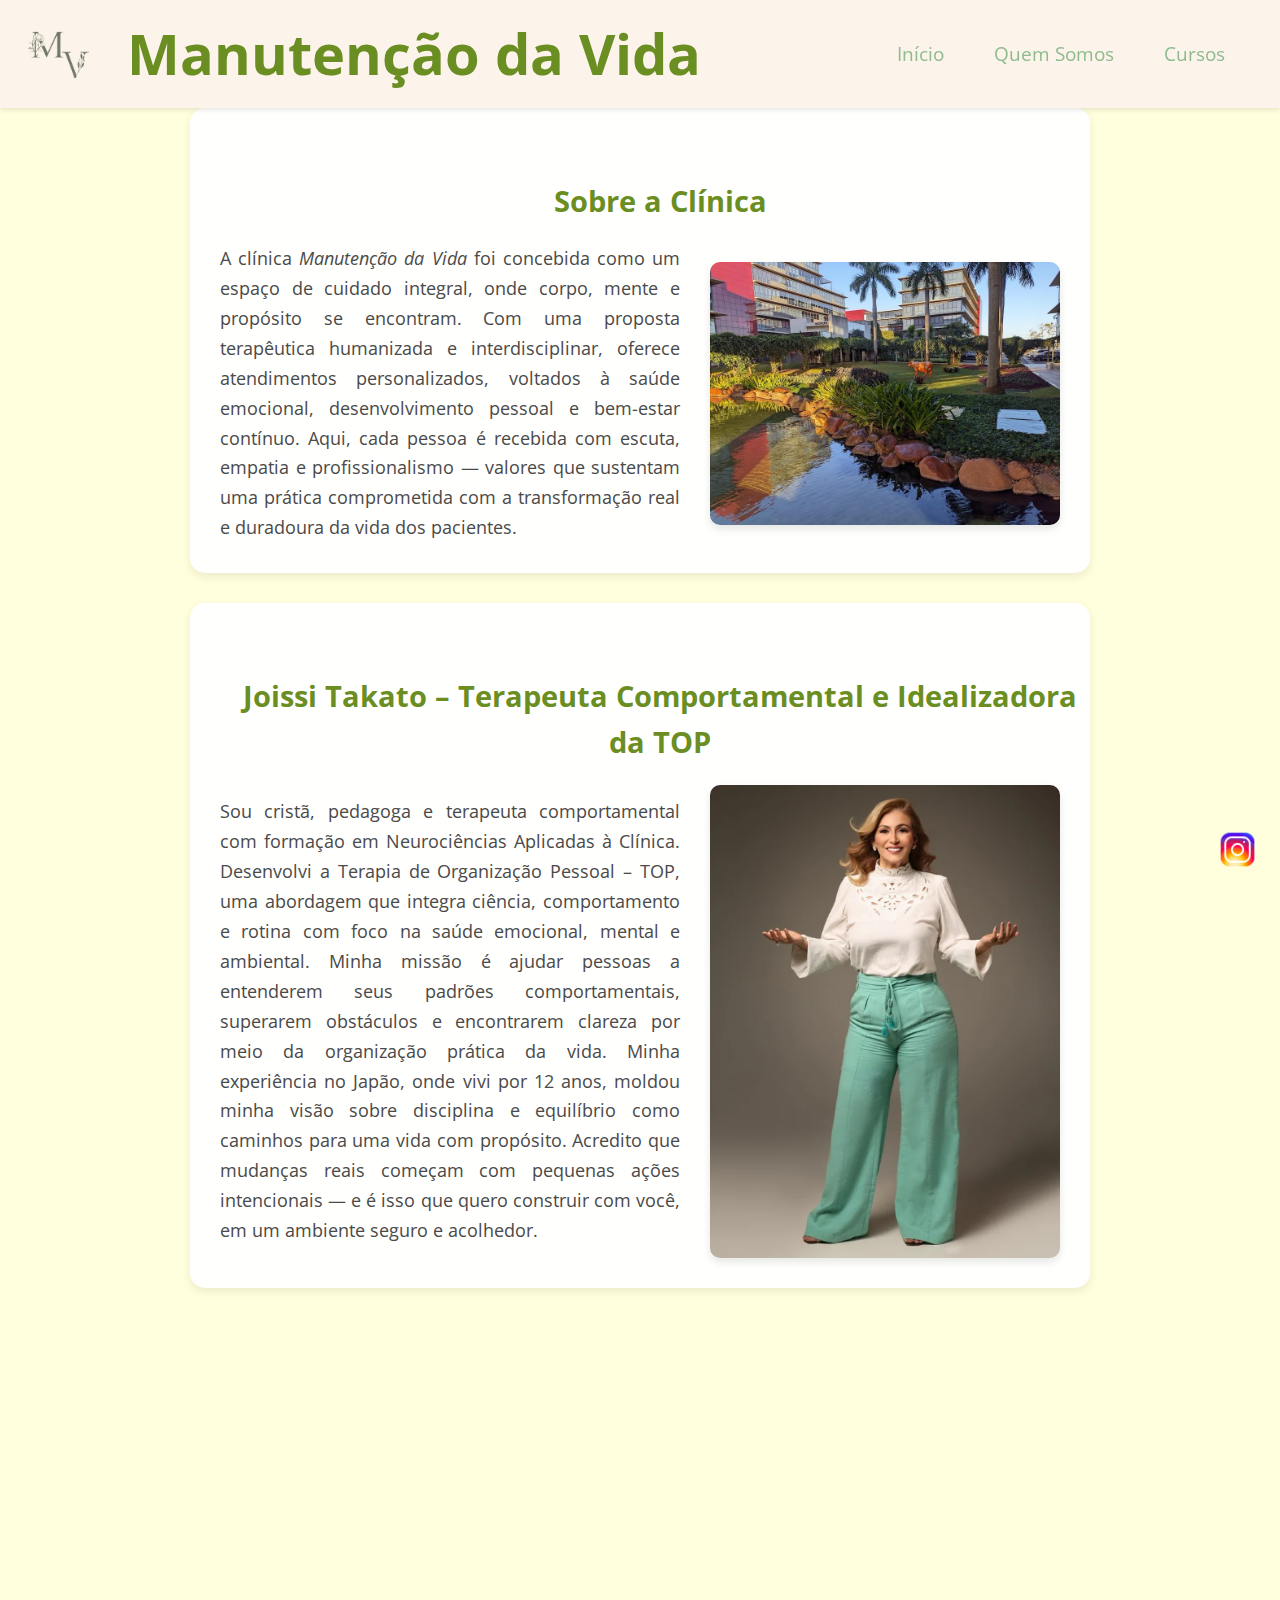
<file: sobre.html>
<!DOCTYPE html>
<html lang="pt-BR">

<head>
    <meta charset="UTF-8">
    <meta name="viewport" content="width=device-width, initial-scale=1.0">
    <link rel="preconnect" href="https://fonts.googleapis.com">
    <link rel="preconnect" href="https://fonts.gstatic.com" crossorigin>
    <link
        href="https://fonts.googleapis.com/css2?family=Montserrat:ital,wght@0,100..900;1,100..900&family=Open+Sans:ital,wght@0,300..800;1,300..800&family=Oswald:wght@200..700&display=swap"
        rel="stylesheet">
    <link rel="stylesheet" href="styles.css">
    <title>Quem Somos - Clínica Manutenção da Vida</title>
</head>

<body>
    <header>
        <img src="./assets/logo.png" alt="Logo da Manutenção da Vida" id="logo">
        <h1>Manutenção da Vida</h1>
        <nav class="links">
            <a href="./index.html">Início</a>
            <a href="./sobre.html">Quem Somos</a>
            <a href="./cursos.html">Cursos</a>
        </nav>
    </header>

    <main class="main-sobre">
        <section class="about-clinic">
            <h3>Sobre a Clínica</h3>
            <div class="content" id="sobreAClinica">
                <p class="text-sobre">A clínica <i>Manutenção da Vida</i> foi concebida como um espaço de cuidado integral, onde corpo, mente e propósito se encontram. Com uma proposta terapêutica humanizada e interdisciplinar, oferece atendimentos personalizados, voltados à saúde emocional, desenvolvimento pessoal e bem-estar contínuo. Aqui, cada pessoa é recebida com escuta, empatia e profissionalismo — valores que sustentam uma prática comprometida com a transformação real e duradoura da vida dos pacientes.</p>
                <img src="./assets/clinica.jpeg" id="clinica" alt="Clínica Manutenção da Vida">
            </div>
        </section>

        <section class="about-joissi">
            <h3>Joissi Takato – Terapeuta Comportamental e Idealizadora da TOP</h3>
            <div class="content" id="sobreTerapeuta">
                <img src="./assets/Joisse Takato.png" id="joisse" alt="Joissi Takato">
                <p class="text-sobre">Sou cristã, pedagoga e terapeuta comportamental com formação em Neurociências Aplicadas à Clínica. Desenvolvi a Terapia de Organização Pessoal – TOP, uma abordagem que integra ciência, comportamento e rotina com foco na saúde emocional, mental e ambiental. Minha missão é ajudar pessoas a entenderem seus padrões comportamentais, superarem obstáculos e encontrarem clareza por meio da organização prática da vida. Minha experiência no Japão, onde vivi por 12 anos, moldou minha visão sobre disciplina e equilíbrio como caminhos para uma vida com propósito. Acredito que mudanças reais começam com pequenas ações intencionais — e é isso que quero construir com você, em um ambiente seguro e acolhedor.</p>
            </div>
        </section>

        <section class="about-rose">
            <h3>Rose Moraes – Psicóloga Clínica</h3>
            <div class="content" id="sobrePiscicologa">
                <p class="text-sobre">Sou psicóloga clínica apaixonada pela arte de cuidar e compreender o ser humano em sua totalidade. Atuo com base na Gestalt Terapia e na Terapia Sistêmica Familiar, oferecendo um espaço acolhedor, seguro e respeitoso para adolescentes, adultos, casais e famílias. Acredito que nossas experiências emocionais e relacionais são centrais na construção da nossa identidade e bem-estar. Por isso, minha prática valoriza o momento presente e a escuta profunda, ajudando meus clientes a reconhecerem suas emoções, padrões e possibilidades de mudança. A Gestalt me permite trabalhar com consciência e presença, enquanto a abordagem sistêmica amplia meu olhar para os vínculos familiares e sociais que nos moldam. Meu compromisso é caminhar ao lado de quem me procura, incentivando o autoconhecimento, o fortalecimento emocional e o florescimento de relações mais saudáveis e significativas.</p>
                <img src="assets/Rose Moraes.png" id="rose" alt="Rose Moraes">
            </div>
        </section>

         <section class="organization-health-section">
            <h2>Organização e Saúde Mental</h2>
            <p>“Você já pensou que a bagunça pode estar pesando mais na sua vida do que você imagina? Estudos em neurociência mostram que um ambiente desorganizado eleva o <b>cortisol</b>, o hormônio do estresse, sobrecarrega a mente, rouba seu foco, sua calma e até seu sono.</p>
            <p>Organizar é muito mais que arrumar coisas, é abrir espaço para a paz entrar, é ganhar tempo pra viver o que importa, é silenciar o ruído de fora pra cuidar de dentro.</p>
            <p>Foi acreditando nisso que nasceu essa parceria tão especial com a Pati Pena, referência em organização no Brasil. Apresentamos o curso “Minha Casa Organizada” Ele é mais que um curso, é um convite pra transformar seu lar em refúgio e sua rotina em equilíbrio.</p>
            <h3>Pati Penna</h3>
            <img src="./assets/patipenna.png" class="pati-penna-image" alt="Pati Penna">
            <p>Pati Penna é Engenheira, Estrategista em Organização. Com mais de 20.000 alunas em 41 países, é autora de diversos treinamentos sobre Organização & Produtividade, ministra palestras e realiza consultorias. Pati Penna é mãe de 2 filhos, dona de casa, empresária, e tem como missão ajudar outras mulheres a organizarem suas vidas, equilibrando todos os seus papéis.</p>
            <p class="quote">Ambiente em ordem, mente em paz, vida em equilíbrio</p>
        </section>

    </main>

     <div class="social-links">
        <a href="https://www.instagram.com.br" target="_blank" class="insta">
            <img src="[data-uri]"
                alt="instagram-new--v1">
        </a>

    </div>
    <script src="scripts.js"></script>
</body>
</html>
</file>
<file: styles.css>
/* Reset e Base */
* {
    margin: 0;
    padding: 0;
    box-sizing: border-box;
    outline: none;
    font-family: "Open Sans", sans-serif;
}

body {
    background-color: #ffffdd; /* Cor de fundo clara */
    color: #4a4a4a; /* Cor de texto padrão */
    font-size: 16px;
    line-height: 1.6;
    overflow-x: hidden; /* Evita rolagem horizontal */
}

/* Header */
header {
    background-color: #fcf3ea; /* Cor de fundo do cabeçalho */
    text-align: center;
    display: flex;
    align-items: center;
    justify-content: space-between; /* Espaça os itens */
    width: 100vw;
    height: 12vh;
    position: fixed;
    top: 0;
    left: 0;
    z-index: 1000;
    padding: 0 20px; /* Adiciona padding nas laterais */
    box-shadow: 0 2px 5px rgba(0, 0, 0, 0.1); /* Sombra suave */
}

#logo {
    width: auto;
    height: 8vh; /* Ajusta o tamanho do logo */
    padding: 0;
}

h1 {
    font-size: 2.5rem; /* Tamanho da fonte responsivo */
    color: #6b8e23; /* Cor do título */
    margin-left: 20px; /* Espaçamento do logo */
}

.links {
    display: flex;
    gap: 20px;
    font-size: 1.2rem; /* Tamanho da fonte responsivo */
    color: #8fbc8f; /* Cor dos links */
    margin-right: 20px; /* Espaçamento da borda direita */
}

.links a {
    text-decoration: none;
    color: inherit;
    padding: 10px 15px;
    transition: color 0.3s ease-in-out, transform 0.3s ease-in-out;
    border-radius: 5px;
}

.links a:hover {
    color: #2e8b57;
    transform: scale(1.1);
    background-color: rgba(143, 188, 143, 0.1); /* Fundo suave ao passar o mouse */
}

/* Main Content - Geral */
main {
    padding-top: 12vh; /* Espaço para o header fixo */
    padding-bottom: 50px; /* Espaço para o social-links fixo */
    display: flex;
    flex-direction: column;
    align-items: center;
    width: 100%;
    max-width: 1200px; /* Largura máxima para o conteúdo */
    margin: 0 auto; /* Centraliza o conteúdo */
}

h2 {
    font-size: 2.2rem;
    color: #6b8e23;
    padding: 40px 20px 20px;
    text-align: center;
    width: 100%;
}

h3 {
    font-size: 1.8rem;
    color: #6b8e23;
    margin: 40px 20px 20px;
    text-align: center;
    width: 100%;
}

section {
    padding: 40px 20px;
    margin-bottom: 30px;
    background-color: #fffffd;
    border-radius: 15px;
    box-shadow: 0 4px 10px rgba(0, 0, 0, 0.08);
    width: 90%; /* Largura padrão das seções */
    max-width: 900px; /* Largura máxima das seções */
    text-align: center;
    opacity: 0; /* Inicialmente invisível para animação */
    transform: translateY(20px); /* Deslocamento inicial para animação */
    transition: opacity 0.8s ease-out, transform 0.8s ease-out;
}

section.fade-in {
    opacity: 1;
    transform: translateY(0);
}

p {
    font-size: 1.1rem;
    margin-bottom: 15px;
    text-align: justify;
}

ul {
    list-style: none;
    padding: 0;
    margin-top: 20px;
    text-align: left;
}

ul li {
    background-color: #e6ffe6;
    margin-bottom: 10px;
    padding: 10px 15px;
    border-radius: 8px;
    display: flex;
    align-items: center;
    gap: 10px;
    font-size: 1rem;
    box-shadow: 0 2px 5px rgba(0, 0, 0, 0.05);
}

ul li::before {
    content: '✓'; /* Ícone de check */
    color: #2e8b57;
    font-weight: bold;
}

.button {
    background-color: #8fbc8f;
    color: white;
    border: none;
    padding: 12px 25px;
    border-radius: 8px;
    cursor: pointer;
    font-size: 1.1rem;
    margin-top: 20px;
    transition: background-color 0.3s ease-in-out, transform 0.3s ease-in-out;
    display: inline-block;
    text-decoration: none; /* Para botões que são links */
}

.button:hover {
    background-color: #86b32c;
    transform: scale(1.05);
}

/* Home Page Specifics */
.hero-section {
    background-image: url('./assets/hero-background.jpg'); /* Adicione uma imagem de fundo se tiver */
    background-size: cover;
    background-position: center;
    color: white;
    text-shadow: 1px 1px 3px rgba(0, 0, 0, 0.5);
    padding: 80px 20px;
    margin-top: 20px;
    border-radius: 15px;
    width: 95%;
    max-width: 1000px;
}

.hero-content h2 {
    color: #6b8e23;
    font-size: 3rem;
    margin-bottom: 15px;
}

.hero-content p {
    color: gray;
    font-size: 1.3rem;
    max-width: 700px;
    margin: 0 auto 20px;
}

.problem-section .problems-grid {
    display: grid;
    grid-template-columns: repeat(auto-fit, minmax(250px, 1fr));
    gap: 20px;
    margin-top: 30px;
}

.problem-item {
    background-color: #f0f8f0;
    padding: 20px;
    border-radius: 10px;
    box-shadow: 0 2px 5px rgba(0, 0, 0, 0.05);
    text-align: left;
    transition: transform 0.3s ease;
}

.hidden-image {
    width: auto; /* Tamanho fixo para o ícone */
    height: 200px; /* Tamanho fixo para o ícone */
    margin-right: 10px;
}

.test {
    position: relative;
}
.problem-item {
    overflow: hidden; /* Esconde o texto que excede */
    transition: max-height .9s ease; /* Anima o efeito de recolhimento */
    max-height: 300px; /* Altura inicial para o texto */
}
.text {
    margin: 0;
}
.hidden-image {
    display: none; /* Inicialmente escondida */
    width: 100%; /* Ajusta ao contêiner */
}
.problem-item:hover {
    max-height: 50px; /* Altura quando o mouse está sobre */
}
.problem-item:hover + .hidden-image {
    display: block; /* Revela a imagem ao passar o mouse */
}


.problem-item:hover {
    transform: translateY(-5px);
}

.about-us-brief p {
    margin-bottom: 10px;
}

.protocol-features ul {
    display: grid;
    grid-template-columns: repeat(auto-fit, minmax(280px, 1fr));
    gap: 10px;
}

.organization-health-section .quote {
    font-style: italic;
    font-size: 1.2rem;
    margin-top: 30px;
    color: #6b8e23;
    left: 15px;
}

.pati-penna-image {
    width: 200px;
    height: auto;
    border-radius: 20%;
    left: 15px;
    float: left
}
.options-container {
    display: flex;
    flex-direction: column; /* Empilha em telas menores */
    align-items: center;
    gap: 40px;
    width: 100%;
    margin-top: 30px;
}

.options {
    display: flex;
    flex-direction: column; /* Padrão para mobile */
    align-items: center;
    background-color: #fffffd;
    padding: 30px;
    border-radius: 20px;
    box-shadow: 0 6px 15px rgba(0, 0, 0, 0.1);
    border: 2px solid #8fbc8f;
    width: 90%;
    max-width: 700px;
    text-align: center;
    transition: transform 0.5s ease, box-shadow 0.5s ease;
    opacity: 0.5; /* Para animação de entrada */
    transform: translateY(20px); /* Para animação de entrada */
}

.options:hover{
    opacity: 1; /* Levemente mais opaco ao passar o mouse */
    transform: translateY(-5px); /* Levemente mais alto ao passar o mouse */
}
.options.active {
    opacity: 1;
    transform: translateY(0);
}

.options:hover {
    transform: translateY(-10px);
    box-shadow: 0 10px 25px rgba(0, 0, 0, 0.15);
}

.option-image {
    width: 100%;
    max-width: 300px;
    height: auto;
    border-radius: 10px;
    margin-bottom: 20px;
}

.text-container {
    display: flex;
    flex-direction: column;
    align-items: center;
    justify-content: center;
    text-align: center;
}

.text-container .text {
    font-size: 1.1rem;
    margin-bottom: 15px;
}

.personal-organizer-section .problem-solution {
    display: flex;
    flex-direction: column;
    gap: 20px;
    margin-top: 20px;
}

.personal-organizer-section .problem,
.personal-organizer-section .solution {
    background-color: #f0f8f0;
    padding: 20px;
    border-radius: 10px;
    box-shadow: 0 2px 5px rgba(0, 0, 0, 0.05);
}

.personal-organizer-section .solution p {
    font-weight: bold;
    color: #2e8b57;
}

.pricing-section .price-options {
    display: grid;
    grid-template-columns: repeat(auto-fit, minmax(280px, 1fr));
    gap: 25px;
    margin-top: 30px;
}

.price-card {
    background-color: #e6ffe6;
    padding: 25px;
    border-radius: 15px;
    box-shadow: 0 4px 10px rgba(0, 0, 0, 0.08);
    transition: transform 0.3s ease, background-color 0.3s ease;
}

.price-card:hover {
    transform: translateY(-8px);
    background-color: #d9f2d9;
}

.price-card h3 {
    color: #6b8e23;
    font-size: 1.4rem;
    margin-top: 0;
    margin-bottom: 15px;
}

.price-card .price {
    font-size: 2rem;
    font-weight: bold;
    color: #2e8b57;
    margin-bottom: 0;
}

.investment-quote {
    font-style: italic;
    font-size: 1.2rem;
    margin-top: 40px;
    color: #4a4a4a;
}

.investment-areas {
    display: flex;
    flex-wrap: wrap;
    justify-content: center;
    gap: 15px;
    margin-top: 20px;
}

.investment-areas p {
    background-color: #f0f8f0;
    padding: 10px 20px;
    border-radius: 20px;
    font-size: 1rem;
    color: #4a4a4a;
    white-space: nowrap; /* Evita quebra de linha */
}

.contact-info {
    margin-top: 20px;
    font-size: 1.1rem;
}

/* Social Links */
.social-links {
    position: fixed;
    display: flex;
    flex-direction: column;
    right: 20px;
    bottom: 20px;
    z-index: 100;
    gap: 15px;
}

.social-links a img {
    width: 45px;
    height: 45px;
    transition: transform 0.3s ease;
}

.social-links a:hover img {
    transform: scale(1.15);
}

/* Sobre Nós Page Specifics */
.main-sobre {
    padding-top: 12vh; /* Espaço para o header fixo */
    display: flex;
    flex-direction: column;
    align-items: center;
    width: 100%;
    max-width: 1200px;
    margin: 0 auto;
}

.main-sobre section {
    width: 90%;
    max-width: 900px;
    margin-bottom: 30px;
    padding: 30px;
    text-align: left; /* Alinha o texto à esquerda dentro da seção */
}

.main-sobre .content {
    display: flex;
    flex-direction: column; /* Padrão para mobile */
    align-items: center;
    gap: 30px;
    margin-top: 20px;
}

.main-sobre .content img {
    width: 100%;
    max-width: 350px;
    height: auto;
    border-radius: 10px;
    box-shadow: 0 4px 8px rgba(0, 0, 0, 0.1);
}

.main-sobre .text-sobre {
    font-size: 1.1rem;
    line-height: 1.7;
    text-align: justify;
    margin: 0; /* Remove margens extras */
}

/* Cursos Page Specifics */
.main-cursos {
    padding-top: 12vh;
    display: flex;
    flex-direction: column;
    align-items: center;
    width: 100%;
    max-width: 1200px;
    margin: 0 auto;
}

.main-cursos section {
    width: 90%;
    max-width: 900px;
    margin-bottom: 30px;
    padding: 30px;
    text-align: left;
}

.main-cursos .course-content {
    display: flex;
    flex-direction: column;
    align-items: center;
    gap: 30px;
    margin-top: 20px;
}

.main-cursos .course-image {
    width: 100%;
    max-width: 400px;
    height: auto;
    border-radius: 10px;
    box-shadow: 0 4px 8px rgba(0, 0, 0, 0.1);
}

.main-cursos .course-text {
    flex: 1;
}

.main-cursos .price-tag {
    font-size: 1.3rem;
    font-weight: bold;
    color: #2e8b57;
    margin-top: 20px;
    text-align: center;
}

.main-cursos .combined-offer,
.main-cursos .individual-sessions {
    text-align: center;
}

a {
    text-decoration: none;
    color: inherit;
}

/* Responsividade */
@media (min-width: 768px) {
    h1 {
        font-size: 3.5rem;
    }

    .links {
        position: static; /* Remove posicionamento absoluto */
        margin-top: 0;
        margin-left: auto; /* Empurra para a direita */
    }

    .hero-content h2 {
        font-size: 4rem;
    }

    .options-container {
        flex-direction: row; /* Lado a lado em telas maiores */
        justify-content: center;
        flex-wrap: wrap; /* Permite quebra de linha se não couber */
    }

    .options {
        flex-direction: row; /* Imagem e texto lado a lado */
        text-align: left;
        max-width: 900px; /* Aumenta a largura máxima */
    }

    .option-image {
        margin-right: 30px;
        margin-bottom: 0;
        max-width: 250px; /* Ajusta o tamanho da imagem */
    }

    .text-container {
        align-items: flex-start; /* Alinha texto à esquerda */
    }

    .personal-organizer-section .problem-solution {
        flex-direction: row; /* Lado a lado */
        justify-content: center;
    }

    .main-sobre .content {
        flex-direction: row; /* Imagem e texto lado a lado */
        justify-content: center;
    }

    #sobreTerapeuta .content,
    #sobrePiscicologa .content {
        flex-direction: row;
    }

    #sobreTerapeuta img {
        order: 1; /* Imagem à direita */
    }

    #sobreTerapeuta .text-sobre {
        order: 0; /* Texto à esquerda */
    }

    #sobrePiscicologa img {
        order: 0; /* Imagem à esquerda */
    }

    #sobrePiscicologa .text-sobre {
        order: 1; /* Texto à direita */
    }

    .main-cursos .course-content {
        flex-direction: row;
        justify-content: center;
    }

    .main-cursos .course-detail:nth-child(even) .course-content {
        flex-direction: row-reverse; /* Alterna a ordem para um layout mais dinâmico */
    }

    .main-cursos .course-image {
        margin-right: 30px;
        margin-left: 0;
    }

    .main-cursos .course-detail:nth-child(even) .course-image {
        margin-left: 30px;
        margin-right: 0;
    }
}

@media (max-width: 767px) {

    #logo {
        display: none;;
    }

    header {
        flex-direction: row;
        height: auto;
        padding: 0px;
        gap: 5px
    }

    h1 {
        font-size: 2.5rem;
        margin-left: 0;
    }

    .links {
        flex-direction: column;
        margin-right: 0;
        margin-top: 10px;
        gap: 5px;
    }

    .links a {
        padding: 5px 10px;
    }

    main {
        padding-top: 18vh; /* Ajusta para o header empilhado */
    }

    h2 {
        font-size: 1.8rem;
    }

    h3 {
        font-size: 1.5rem;
    }

    section {
        padding: 20px;
        width: 95%;
    }

    .hero-content h2 {
        font-size: 2.5rem;
    }

    .hero-content p {
        font-size: 1rem;
    }

    .options {
        padding: 20px;
    }

    .option-image {
        max-width: 250px;
    }

    .price-card {
        padding: 20px;
    }

    .price-card h3 {
        font-size: 1.2rem;
    }

    .price-card .price {
        font-size: 1.8rem;
    }

    .social-links {
        flex-direction: row;
        width: 100%;
        justify-content: center;
        right: 0;
        bottom: 0;
        background-color: #f4f3f1;
        padding: 10px 0;
        box-shadow: 0 -2px 5px rgba(0, 0, 0, 0.1);
    }

    .social-links a img {
        width: 40px;
        height: 40px;
    }

    .main-sobre .content,
    .main-cursos .course-content {
        flex-direction: column;
    }

    #sobreTerapeuta img,
    #sobrePiscicologa img,
    .main-cursos .course-image {
        margin: 0;
    }
}
</file>
